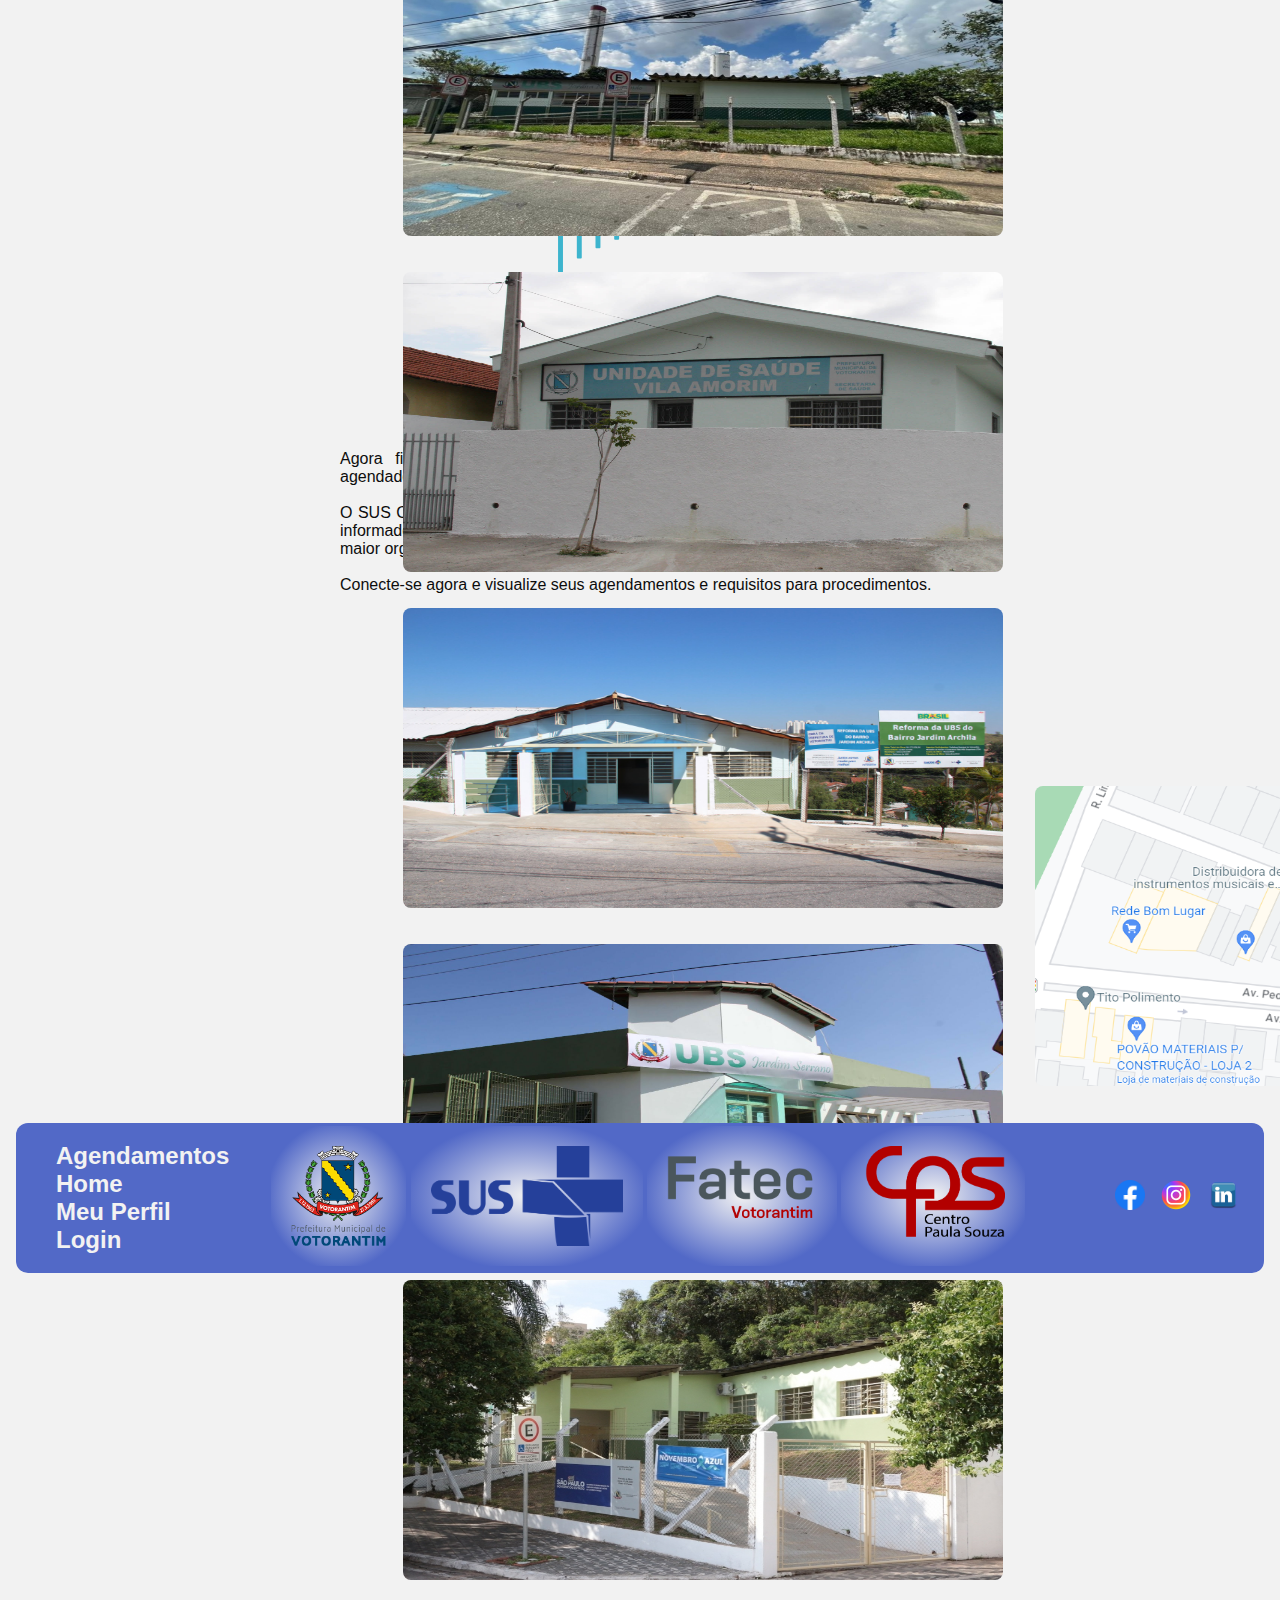
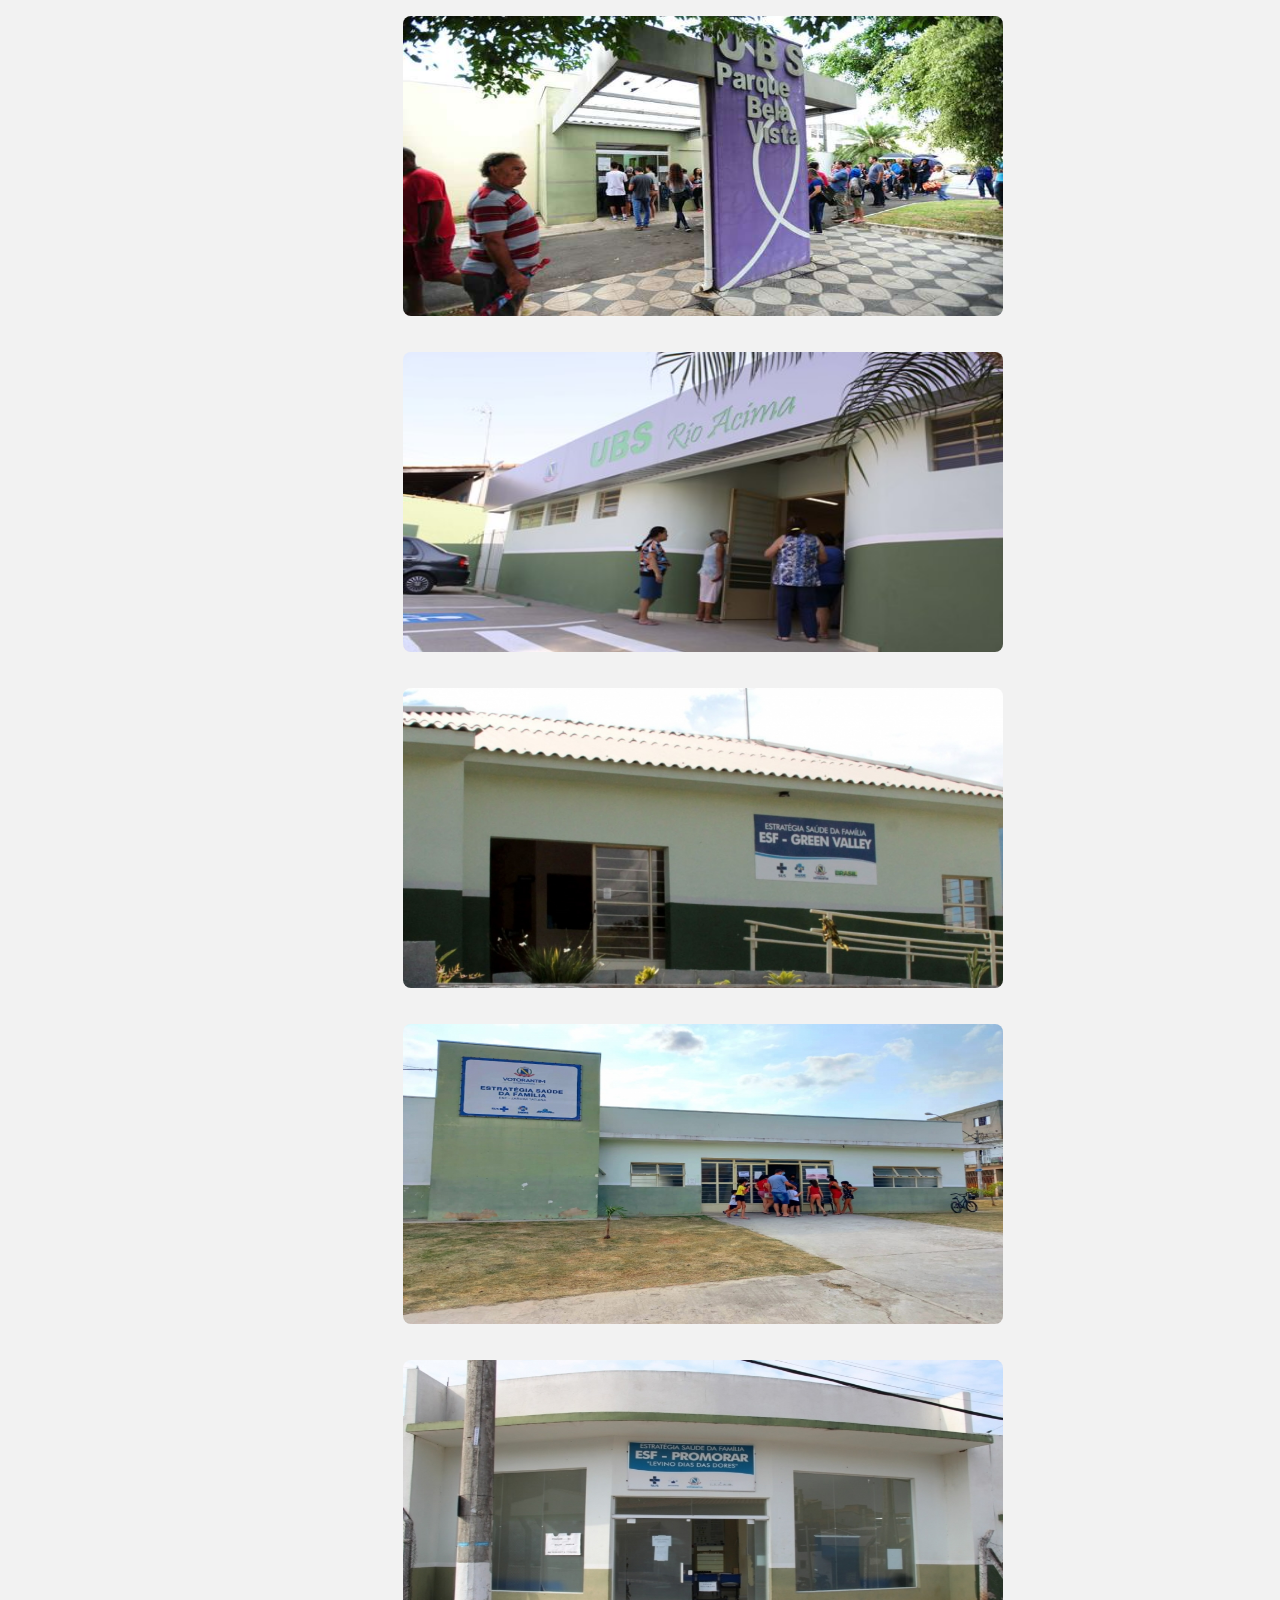
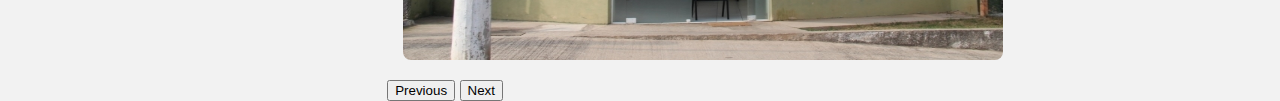
<file: index.html>
<!DOCTYPE html>
<html lang="en">
<head>
    <meta charset="UTF-8">
    <meta http-equiv="X-UA-Compatible" content="IE=edge">
    <meta name="viewport" content="width=device-width, initial-scale=1.0">
    
    <link href="https://cdn.jsdelivr.net/npm/bootstrap@5.2.3/dist/css/bootstrap.min.css" rel="stylesheet" integrity="sha384-rbsA2VBKQhggwzxH7pPCaAqO46MgnOM80zW1RWuH61DGLwZJEdK2Kadq2F9CUG65" crossorigin="anonymous">
    <link rel="stylesheet" href="./CSS/style.css">
    <link rel="stylesheet" href="./CSS/index.css">

    <script src="Scripts/scriptIndex.js" defer></script>
    <script src="./Scripts/scriptLogin.js" defer></script>
    <script src="https://cdn.jsdelivr.net/npm/bootstrap@5.2.3/dist/js/bootstrap.bundle.min.js" integrity="sha384-kenU1KFdBIe4zVF0s0G1M5b4hcpxyD9F7jL+jjXkk+Q2h455rYXK/7HAuoJl+0I4" crossorigin="anonymous" defer></script>
    <title>SUS Contata</title>
</head>
<body class="body-custom">
    <header class="header-custom">
        <!-- <nav class="nav-custom">
            <figure>
                <img class="img-custom" src="./assets/logo_sus_contata.svg" alt="SUS-Contata_logo">
            </figure>
            <ul id="menu-superior">
                <li><a href="./index.html">Home</a></li>
                <li><a href="./agendamentos.html">Agendamentos</a></li>
                <li><a href="./profile.html">Meu Perfil</a></li>
                <input id="login-logoff" type="button" value="Login/Logoff">
            </ul>
        </nav> -->
    </header>
    <div id="login">
        <div id="principal">  
            <div id="logo2">
                <figure>
                    <img class="imgIcones" src="./assets/logo_sus_contata.svg" alt="SUSContata">
                </figure>
            </div>
            <div id="subtitulo">
                <h2>Serviço de comunicação com o cidadão</h2>
            </div>
            <div id="descricao">
                <p class="text-custom">
                    Agora ficou mais fácil acompanhar as consultas, exames e procedimentos agendados nas UBS's e
                    unidades hospitalares.
                    <br>
                    <br>
                    O SUS Contata é o serviço de comunicação com o usuário do SUS que o mantém informado dos
                    agendamentos efetuados nas unidades de saúde, possibilitando maior organização e buscando
                    melhorar o atendimento do sistema de saúde.
                    <br>
                    <br>
                    Conecte-se agora e visualize seus agendamentos e requisitos para procedimentos.
                </p>
            </div>
            <div id="botao">
                <button id="conecte-sus">Conecte SUS</button>
                <select class="form-select" aria-label="Default select example">
                    <option selected>Selecione a UBS</option>
                    <option value="ubs1">UBS Vila Nova</option>
                    <option value="ubs2">UBS Vila Garcia</option>
                    <option value="ubs3">UBS Itapeva</option>
                    <option value="ubs4">UBS Barra Funda</option>
                    <option value="ubs5">UBS Jardim Novo Mundo</option>
                    <option value="ubs6">UBS Vila Amorim</option>
                    <option value="ubs7">UBS Jardim Archila</option>
                    <option value="ubs8">UBS Jardim Serrano</option>
                    <option value="ubs9">UBS Jardim Clarice</option>
                    <option value="ubs10">UBS Parque Bela Vista</option>
                    <option value="ubs11">UBS Rio Acima</option>
                    <option value="ubs12">UNIDADE Green Valley</option>
                    <option value="ubs13">UNIDADE DE SAUDE DA FAMILIA JD TATIANA</option>
                    <option value="ubs14">ESF PROMORAR</option>
                  </select>
            </div>
        </div>
    </div>

    <div id="carousel-map">
        <div class="carousel">
            <div id="carouselUBSs" class="carousel slide" data-bs-ride="carousel" >
                <div class="carousel-inner">
                    <div class="carousel-item active" data-bs-interval="5000">
                        <img src="./assets/ENDEREÇOS E FOTOS DAS UBS DE VOTORANTIM/1 - UBS VILA NOVA.jpg" class="d-block img-carousel ubs1" alt="..." id="c-ubs1">
                    </div>
    
                    <div class="carousel-item" data-bs-interval="2000">
                        <img src="./assets/ENDEREÇOS E FOTOS DAS UBS DE VOTORANTIM/2 - ubs VILA GARCIA.jpg" class="d-block img-carousel" alt="..." id="c-ubs2">
                    </div>
    
                    <div class="carousel-item" data-bs-interval="2000">
                        <img src="./assets/ENDEREÇOS E FOTOS DAS UBS DE VOTORANTIM/3 - UBS ITAPEVA.jpg" class="d-block img-carousel" alt="..." id="c-ubs3">
                    </div>
                    <div class="carousel-item" data-bs-interval="2000">
                        <img src="./assets/ENDEREÇOS E FOTOS DAS UBS DE VOTORANTIM/4 - UBS BARRA FUNDA.jpg" class="d-block img-carousel" alt="..." id="c-ubs4">
                    </div>
    
                    <div class="carousel-item" data-bs-interval="2000">
                        <img src="./assets/ENDEREÇOS E FOTOS DAS UBS DE VOTORANTIM/5 - UBS NOVO MUNDO.jpg" class="d-block img-carousel" alt="..." id="c-ubs5">
                    </div>
                    <div class="carousel-item" data-bs-interval="2000">
                        <img src="./assets/ENDEREÇOS E FOTOS DAS UBS DE VOTORANTIM/6 - ubs vila amorim 2.jpg" class="d-block img-carousel" alt="..." id="c-ubs6">
                    </div>
    
                    <div class="carousel-item" data-bs-interval="2000">
                        <img src="./assets/ENDEREÇOS E FOTOS DAS UBS DE VOTORANTIM/7 - ubs archila.jpg" class="d-block img-carousel" alt="..." id="c-ubs7">
                    </div>
                    <div class="carousel-item" data-bs-interval="2000">
                        <img src="./assets/ENDEREÇOS E FOTOS DAS UBS DE VOTORANTIM/8 - ubs jardim serrano.jpg" class="d-block img-carousel" alt="..." id="c-ubs8">
                    </div>
    
                    <div class="carousel-item" data-bs-interval="2000">
                        <img src="./assets/ENDEREÇOS E FOTOS DAS UBS DE VOTORANTIM/9 - UBS JARDIM CLARICE.jpg" class="d-block img-carousel" alt="..." id="c-ubs9">
                    </div>
                    <div class="carousel-item" data-bs-interval="2000">
                        <img src="./assets/ENDEREÇOS E FOTOS DAS UBS DE VOTORANTIM/10 - UBS PARQUE BELA VISTA.jpg" class="d-block img-carousel" alt="..." id="c-ubs10">
                    </div>
    
                    <div class="carousel-item" data-bs-interval="2000">
                        <img src="./assets/ENDEREÇOS E FOTOS DAS UBS DE VOTORANTIM/11 - ubsrioacima2.jpg" class="d-block img-carousel" alt="..." id="c-ubs11">
                    </div>
                    <div class="carousel-item" data-bs-interval="2000">
                        <img src="./assets/ENDEREÇOS E FOTOS DAS UBS DE VOTORANTIM/12 - ESF GREEN VALLEY.jpg" class="d-block img-carousel" alt="..." id="c-ubs12">
                    </div>
    
                    <div class="carousel-item" data-bs-interval="2000">
                        <img src="./assets/ENDEREÇOS E FOTOS DAS UBS DE VOTORANTIM/13 - UNIDADE DE SAÚDE DA FAMILIA JARDIM TATIANA.jpg" class="d-block img-carousel" alt="..." id="c-ubs13">
                    </div>
    
                    <div class="carousel-item" data-bs-interval="2000">
                        <img src="./assets/ENDEREÇOS E FOTOS DAS UBS DE VOTORANTIM/14 - ESF PROMORAR.jpg" class="d-block img-carousel" alt="..." id="c-ubs14">
                    </div>
    
                </div>
                <button class="carousel-control-prev" type="button" data-bs-target="#carouselUBSs" data-bs-slide="prev" >
                <span class="carousel-control-prev-icon" aria-hidden="true"></span>
                <span class="visually-hidden">Previous</span>
                </button>
                <button class="carousel-control-next" type="button" data-bs-target="#carouselUBSs" data-bs-slide="next">
                <span class="carousel-control-next-icon" aria-hidden="true"></span>
                <span class="visually-hidden">Next</span>
                </button>
            </div>
        </div>

        <div id="mapa">
            <img class="img-carousel" src="./assets/ENDEREÇOS E FOTOS DAS UBS DE VOTORANTIM/Endereços/UBS-1.png" alt="" id="m-ubs">
        </div>
    </div>

    <footer class="footer-custom">
        <ul class="menu-footer" id="menu-footer">
            <li class="menu-footer-li"><a class="menu-footer-a text-footer" href="./agendamentos.html">Agendamentos</a></li>
            <li class="menu-footer-li"><a class="menu-footer-a text-footer" href="./index.html">Home</a></li>
            <li class="menu-footer-li"><a class="menu-footer-a text-footer" href="./profile.html">Meu Perfil</a></li>
            <li class="menu-footer-li"><a class="menu-footer-a text-footer" href="./login.html">Login</a></li>
        </ul>

        <div id="apoiadores">
            <img src="./assets/apoiadores/apoiador1.png" alt="apoiador1" class="apoiadores">
            <img src="./assets/apoiadores/apoiador2.png" alt="apoiador2" class="apoiadores">
            <img src="./assets/apoiadores/apoiador3.png" alt="apoiador3" class="apoiadores">
            <img src="./assets/apoiadores/apoiador4.png" alt="apoiador4" class="apoiadores">
        </div>
        <div id="contatos">
            <ul class="contatos-ul">
                <li class="contatos-li"><a class="contatos-a text-custom" target="_blank" href="https://facebook.com" ><img src="assets/Facebook_f_logo_(2019).svg.webp" alt=""></a></li>
                <li class="contatos-li"><a class="contatos-a text-custom" target="_blank" href="https://instagram.com"><img src="assets/instagram-icon-free-png.webp" alt=""></a></li>
                <li class="contatos-li"><a class="contatos-a text-custom" target="_blank" href="https://linkedin.com"><img src="assets/linkedin-logo-png-1826.png" alt=""></a></li>
            </ul>
        </div>
    </footer>

</body>
</html>
</file>
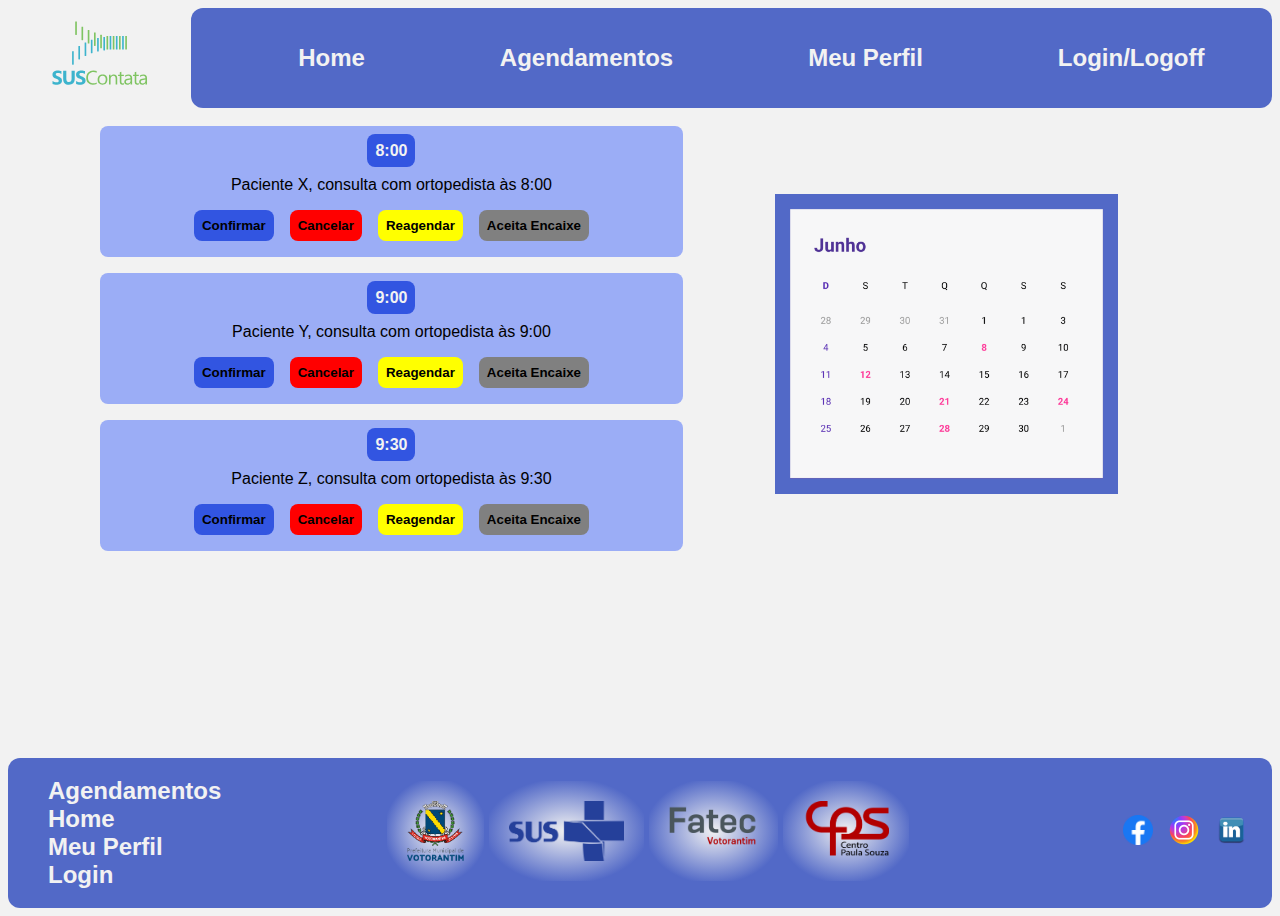
<file: agendamentos-adm.html>
<!DOCTYPE html>
<html lang="en">
<head>
    <meta charset="UTF-8">
    <meta http-equiv="X-UA-Compatible" content="IE=edge">
    <meta name="viewport" content="width=device-width, initial-scale=1.0">
    <title>Agendamentos</title>

    <link rel="stylesheet" href="./CSS/style.css">
    <link rel="stylesheet" href="./CSS/agendamentos.css">

    <script src="./Scripts/scriptLogin.js" defer></script>
    <!-- <script src="./Scripts/scriptAgendamentos.js" defer></script> -->
</head>
<body>
    <header>
        <figure>
        <img class="imgIcones" src="./assets/logo_sus_contata.svg" alt="SUS-Contata_logo">
        </figure>
        <nav id="gradient-menu">
            <ul id="menu-superior">
                <li><a href="./index.html">Home</a></li>
                <li><a href="./agendamentos.html">Agendamentos</a></li>
                <li><a href="./profile.html">Meu Perfil</a></li>
                <li><a href="./login.html">Login/Logoff</a></li>
            </ul>
        </nav>

    </header>
    
    <main id="agendamentos-adm">
        <div id="compromissos">
            <div class="compromissos">
                <div id="item1">

                    <span class="titulo-agendamento" id="agendamento1">8:00</span>
                    <p id="descricao1">
                        Paciente X, consulta com ortopedista às 8:00
                    </p>
                    <div class="confirmacao">
                        <input type="button" id="confirmar1" class="confirmar" value="Confirmar">
                        <input type="button" id="cancelar1" class="cancelar" value="Cancelar">
                        <input type="button" id="reagendar1" class="reagendar" value="Reagendar">
                        <input type="button" id="encaixe1" class="encaixe" value="Aceita Encaixe">
                    </div>
                </div>
            </div>
            <div class="compromissos">
                <div id="item2">

                    <span class="titulo-agendamento" id="agendamento2">9:00</span>
                    <p id="descricao2">
                        Paciente Y, consulta com ortopedista às 9:00
                    </p>
                    <div class="confirmacao">
                        <input type="button" id="confirmar2" class="confirmar" value="Confirmar">
                        <input type="button" id="cancelar2" class="cancelar" value="Cancelar">
                        <input type="button" id="reagendar2" class="reagendar" value="Reagendar">
                        <input type="button" id="encaixe2" class="encaixe" value="Aceita Encaixe">
                    </div>
                </div>
            </div>
            <div class="compromissos">
                <div id="item3">

                    <span class="titulo-agendamento" id="agendamento3">9:30</span>
                    <p id="descricao3">
                        Paciente Z, consulta com ortopedista às 9:30
                    </p>
                    <div class="confirmacao">
                        <input type="button" id="confirmar3" class="confirmar" value="Confirmar">
                        <input type="button" id="cancelar3" class="cancelar" value="Cancelar">
                        <input type="button" id="reagendar3" class="reagendar" value="Reagendar">
                        <input type="button" id="encaixe3" class="encaixe" value="Aceita Encaixe">
                    </div>
                </div>
            </div>
        </div>
        <div id="calendar">
            <img id="calendar" src="./assets/calendario.png" alt="calendarIcon">
        </div>
       
    </main>

    <footer>
        <ul id="menu-footer">
            <li><a href="./agendamentos.html">Agendamentos</a></li>
            <li><a href="./index.html">Home</a></li>
            <li><a href="./profile.html">Meu Perfil</a></li>
            <li><a href="./login.html">Login</a></li>
        </ul>

        <div id="apoiadores">
            <img src="./assets/apoiadores/apoiador1.png" alt="apoiador1" class="apoiadores">
            <img src="./assets/apoiadores/apoiador2.png" alt="apoiador2" class="apoiadores">
            <img src="./assets/apoiadores/apoiador3.png" alt="apoiador3" class="apoiadores">
            <img src="./assets/apoiadores/apoiador4.png" alt="apoiador4" class="apoiadores">
        </div>
        <div id="contatos">
            <ul>
                <li><a target="_blank" href="https://facebook.com"><img src="assets/Facebook_f_logo_(2019).svg.webp" alt=""></a></li>
                <li><a target="_blank" href="https://instagram.com"><img src="assets/instagram-icon-free-png.webp" alt=""></a></li>
                <li><a target="_blank" href="https://linkedin.com"><img src="assets/linkedin-logo-png-1826.png" alt=""></a></li>
            </ul>
        </div>
    </footer>
    
</body>
</html>
</file>
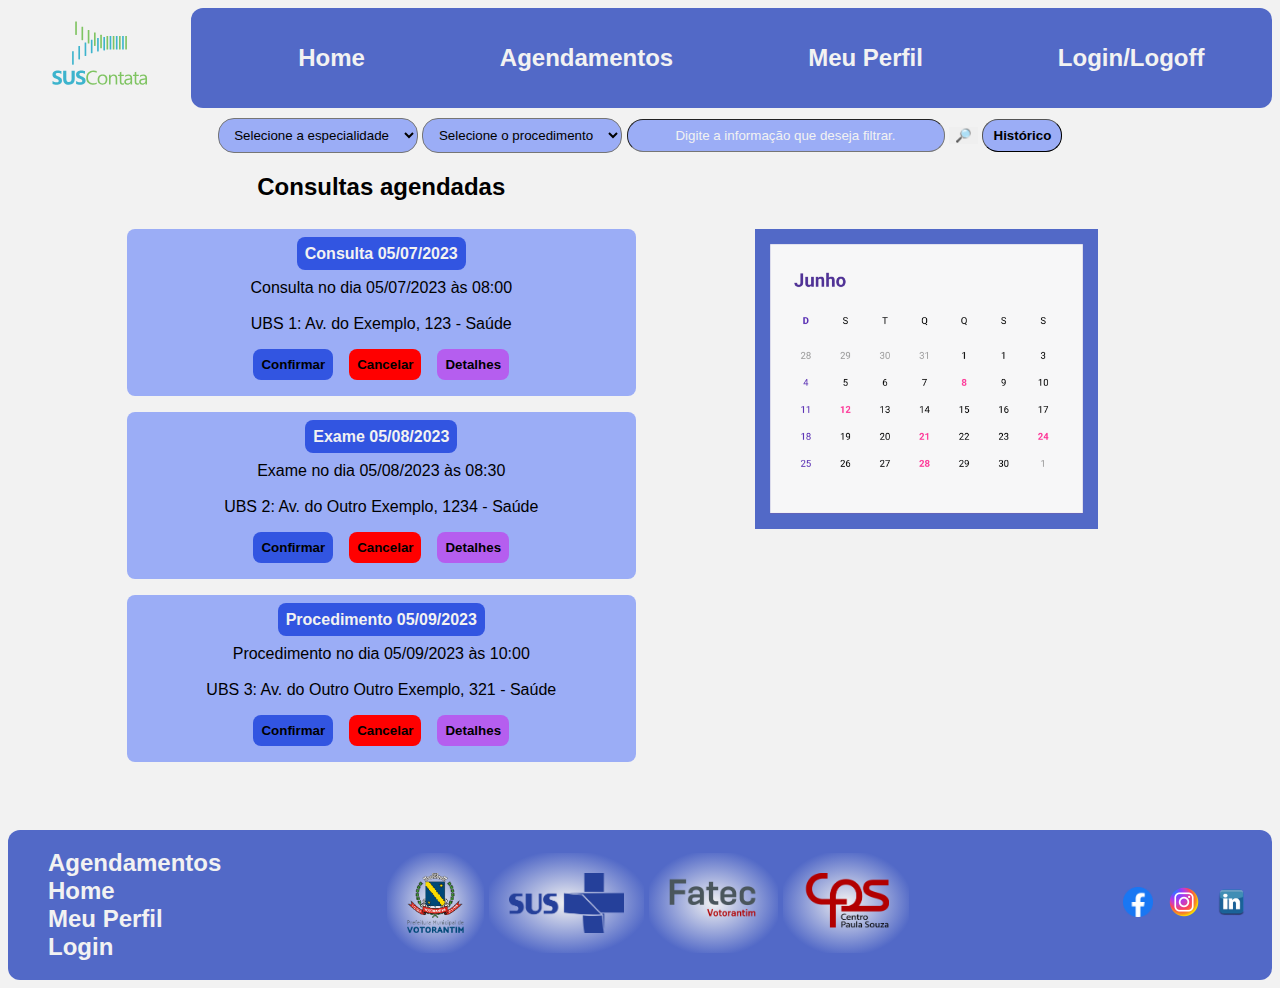
<file: agendamentos.html>
<!DOCTYPE html>
<html lang="en">
<head>
    <meta charset="UTF-8">
    <meta http-equiv="X-UA-Compatible" content="IE=edge">
    <meta name="viewport" content="width=device-width, initial-scale=1.0">
    <title>Agendamentos</title>

    <link rel="stylesheet" href="./CSS/style.css">
    <link rel="stylesheet" href="./CSS/agendamentos.css">

    <script src="./Scripts/scriptLogin.js" defer></script>
    <script src="/Scripts/scriptAgendamentos.js" defer></script>
</head>
<body>
    <header>
        <figure>
        <img class="imgIcones" src="./assets/logo_sus_contata.svg" alt="SUS-Contata_logo">
        </figure>
        <nav id="gradient-menu">
            <ul id="menu-superior">
                <li><a href="./index.html">Home</a></li>
                <li><a href="./agendamentos.html">Agendamentos</a></li>
                <li><a href="./profile.html">Meu Perfil</a></li>
                <li><a href="./login.html">Login/Logoff</a></li>
                <!-- <input id="login-logoff" type="button" value="Login/Logoff"> -->
            </ul>
        </nav>

    </header>
    
    <main id="agendamentos">
        <div id="divFiltro">
            <select name="filtroEspecialidade" id="filtroEspecialidade" class="filtroSelect">
                <option value="">Selecione a especialidade</option>
                <option value="alergologista">Alergologista</option>
                <option value="pediatra">Pediatra</option>
                <option value="psiquiatra">Psiquiatra</option>
                <option value="ginecologista">Ginecologista</option>
                <option value="neurologista">Neurologista</option>
            </select>
            <select name="filtroEProcedimento" id="filtroEProcedimento" class="filtroSelect">
                <option value="">Selecione o procedimento</option>
                <option value="cirurgia">Cirurgia</option>
                <option value="consulta">Consulta</option>
                <option value="exame">Exame</option>
            </select>
            <input id="filtro" type="text" placeholder="Digite a informação que deseja filtrar.">    
            <button id="procurar" >🔎</button>
            <input type="button" value="Histórico" id="historico">
        </div>
        
        <section id="dialogo">
            
            <div id="compromissos">
                <h2>Consultas agendadas</h2>
                <div class="compromissos">
                    <div  id="item1">
                        <span class="titulo-agendamento" id="agendamento1"> </span>
                        <pre id="descricao1">
                            
                        </pre>
                        <div class="confirmacao">
                            <input type="button" id="confirmar1" class="confirmar" value="Confirmar">
                            <input type="button" id="cancelar1" class="cancelar" value="Cancelar">
                            <input type="button" id="detalhes1" value="Detalhes" class="detalhes">
                        </div>
                    </div>
                    <div id="divDetalhes1" style="display: none;">
                        <h3>Tentativas de contato</h3>
                        <span>dd/mm/aa - Tentativa de contato via</span>
                        <span>dd/mm/aa - Tentativa de contato via</span>
                        <span>dd/mm/aa - Tentativa de contato via</span>
                        <span>dd/mm/aa - Tentativa de contato via</span>
                        <span>dd/mm/aa - Tentativa de contato via</span>
                    </div>
                </div>
                <div class="compromissos">
                    <div  id="item2">
                        <span class="titulo-agendamento" id="agendamento2"> </span>
                        <pre id="descricao2">
                            
                        </pre>
                        <div class="confirmacao">
                            <input type="button" id="confirmar2" class="confirmar" value="Confirmar">
                            <input type="button" id="cancelar2" class="cancelar" value="Cancelar">
                            <input type="button" id="detalhes2" value="Detalhes" class="detalhes">
                        </div>
                    </div>
                    <div id="divDetalhes2" style="display: none;">
                        <h3>Tentativas de contato</h3>
                        <span>dd/mm/aa - Tentativa de contato via</span>
                        <span>dd/mm/aa - Tentativa de contato via</span>
                        <span>dd/mm/aa - Tentativa de contato via</span>
                        <span>dd/mm/aa - Tentativa de contato via</span>
                        <span>dd/mm/aa - Tentativa de contato via</span>
                    </div>
                </div>
                <div class="compromissos">
                    <div  id="item3">
                        <span class="titulo-agendamento" id="agendamento3"> </span>
                        <pre id="descricao3">
                            
                        </pre>
                        <div class="confirmacao">
                            <input type="button" id="confirmar3" class="confirmar" value="Confirmar">
                            <input type="button" id="cancelar3" class="cancelar" value="Cancelar">
                            <input type="button" id="detalhes3" value="Detalhes" class="detalhes">
                        </div>
                    </div>
                    <div id="divDetalhes3" style="display: none;">
                        <h3>Tentativas de contato</h3>
                        <span>dd/mm/aa - Tentativa de contato via</span>
                        <span>dd/mm/aa - Tentativa de contato via</span>
                        <span>dd/mm/aa - Tentativa de contato via</span>
                        <span>dd/mm/aa - Tentativa de contato via</span>
                        <span>dd/mm/aa - Tentativa de contato via</span>
                    </div>
                </div>
            </div>
            <div id="calendar">
                <img id="calendar" src="./assets/calendario.png" alt="calendarIcon">
            </div>
            
        </section>
    </main>

    <footer>
        <ul id="menu-footer">
            <li><a href="./agendamentos.html">Agendamentos</a></li>
            <li><a href="./index.html">Home</a></li>
            <li><a href="./profile.html">Meu Perfil</a></li>
            <li><a href="./login.html">Login</a></li>
        </ul>

        <div id="apoiadores">
            <img src="./assets/apoiadores/apoiador1.png" alt="apoiador1" class="apoiadores">
            <img src="./assets/apoiadores/apoiador2.png" alt="apoiador2" class="apoiadores">
            <img src="./assets/apoiadores/apoiador3.png" alt="apoiador3" class="apoiadores">
            <img src="./assets/apoiadores/apoiador4.png" alt="apoiador4" class="apoiadores">
        </div>
        <div id="contatos">
            <ul>
                <li><a target="_blank" href="https://facebook.com"><img src="assets/Facebook_f_logo_(2019).svg.webp" alt=""></a></li>
                <li><a target="_blank" href="https://instagram.com"><img src="assets/instagram-icon-free-png.webp" alt=""></a></li>
                <li><a target="_blank" href="https://linkedin.com"><img src="assets/linkedin-logo-png-1826.png" alt=""></a></li>
            </ul>
        </div>
    </footer>
    
</body>
</html>
</file>
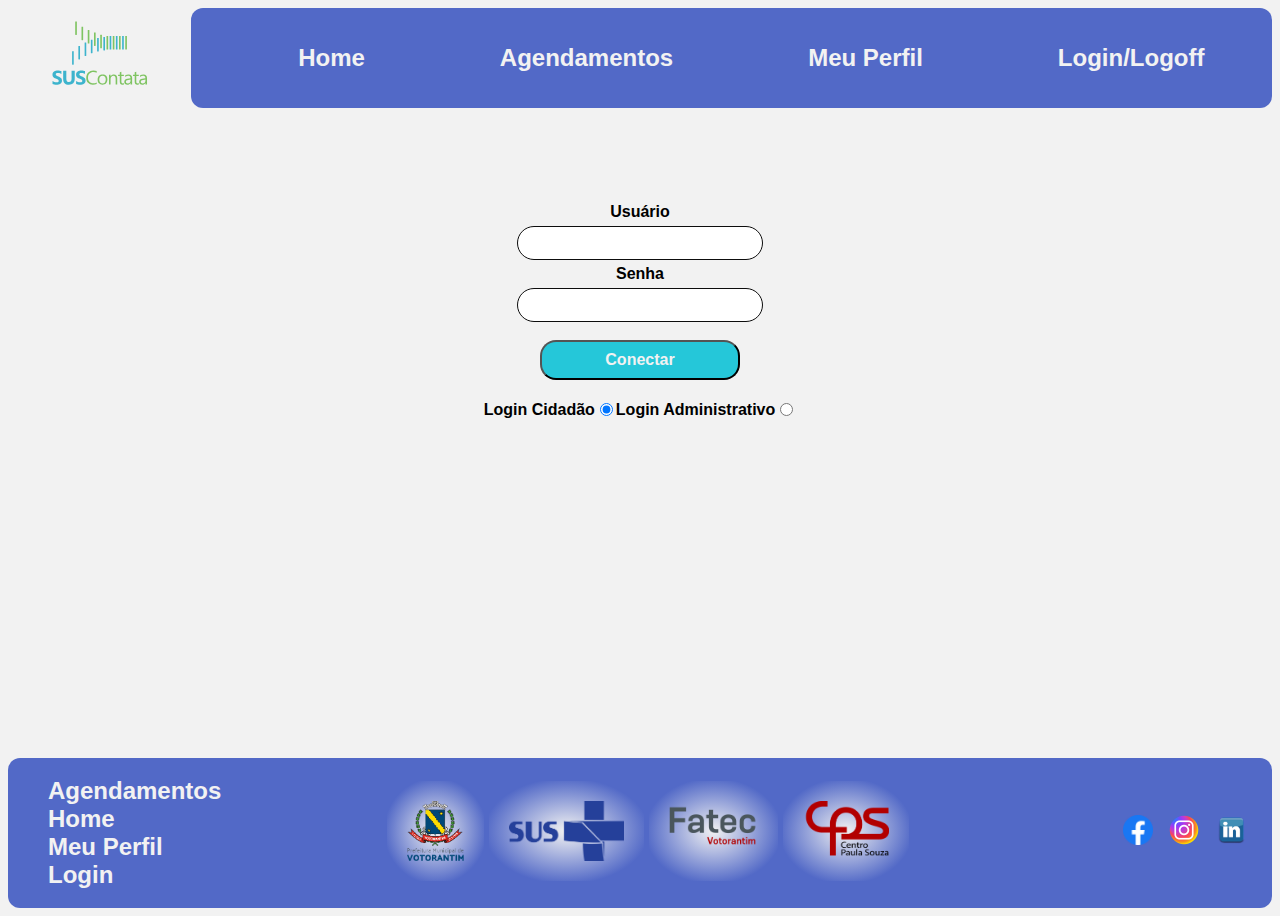
<file: login.html>
<!DOCTYPE html>
<html lang="en">
<head>
    <meta charset="UTF-8">
    <meta http-equiv="X-UA-Compatible" content="IE=edge">
    <meta name="viewport" content="width=device-width, initial-scale=1.0">
    <title>Login</title>

    <link rel="stylesheet" href="./CSS/style.css">
    <link rel="stylesheet" href="./CSS/login.css">

    <script src="./Scripts/scriptLogin.js" defer></script>
    <script src="Scripts/scriptCidAdm.js" defer></script>
</head>
<body>
    <header>
        <figure>
            <img class="imgIcones" src="./assets/logo_sus_contata.svg" alt="SUS-Contata_logo">
        </figure>
        <nav>
            <ul id="menu-superior">
                <li><a href="./index.html">Home</a></li>
                <li><a href="./agendamentos.html">Agendamentos</a></li>
                <li><a href="./profile.html">Meu Perfil</a></li>
                <li><a href="./login.html">Login/Logoff</a></li>
            </ul>
        </nav>

    </header>

    <main>
        <div id="principal">  
            <div id="logo">
            <figure>
                <img src="./assets/logo_sus_contata.svg" alt="SUSContata">
            </figure>
            </div>
        </div>
        <div id="botao">
            <div id="infoLogin">
                <label class="usuario" for="usuario">Usuário</label>
                <input class="usuario" id="usuario" type="text">
                <label class="senha" for="senha">Senha</label>
                <input class="senha" id="senha" type="text">
            </div>
            <button id="conecta">Conectar</button>
            <div id="radioLogin">
                <label for="cidadao">Login Cidadão</label>
                <input type="radio" name="optLogin" id="cidadao" value="cidadao" checked>
                <label for="administrativo">Login Administrativo</label>
                <input type="radio" name="optLogin" id="administrativo" value="administrativo">
            </div>
        </div>
    </main>
    
    <footer>
        <ul id="menu-footer">
            <li><a href="./agendamentos.html">Agendamentos</a></li>
            <li><a href="./index.html">Home</a></li>
            <li><a href="./profile.html">Meu Perfil</a></li>
            <li><a href="./login.html">Login</a></li>
        </ul>

        <div id="apoiadores">
            <img src="./assets/apoiadores/apoiador1.png" alt="apoiador1" class="apoiadores">
            <img src="./assets/apoiadores/apoiador2.png" alt="apoiador2" class="apoiadores">
            <img src="./assets/apoiadores/apoiador3.png" alt="apoiador3" class="apoiadores">
            <img src="./assets/apoiadores/apoiador4.png" alt="apoiador4" class="apoiadores">
        </div>
        <div id="contatos">
            <ul>
                <li><a target="_blank" href="https://facebook.com"><img src="assets/Facebook_f_logo_(2019).svg.webp" alt=""></a></li>
                <li><a target="_blank" href="https://instagram.com"><img src="assets/instagram-icon-free-png.webp" alt=""></a></li>
                <li><a target="_blank" href="https://linkedin.com"><img src="assets/linkedin-logo-png-1826.png" alt=""></a></li>
            </ul>
        </div>
    </footer>
</body>
</html>
</file>
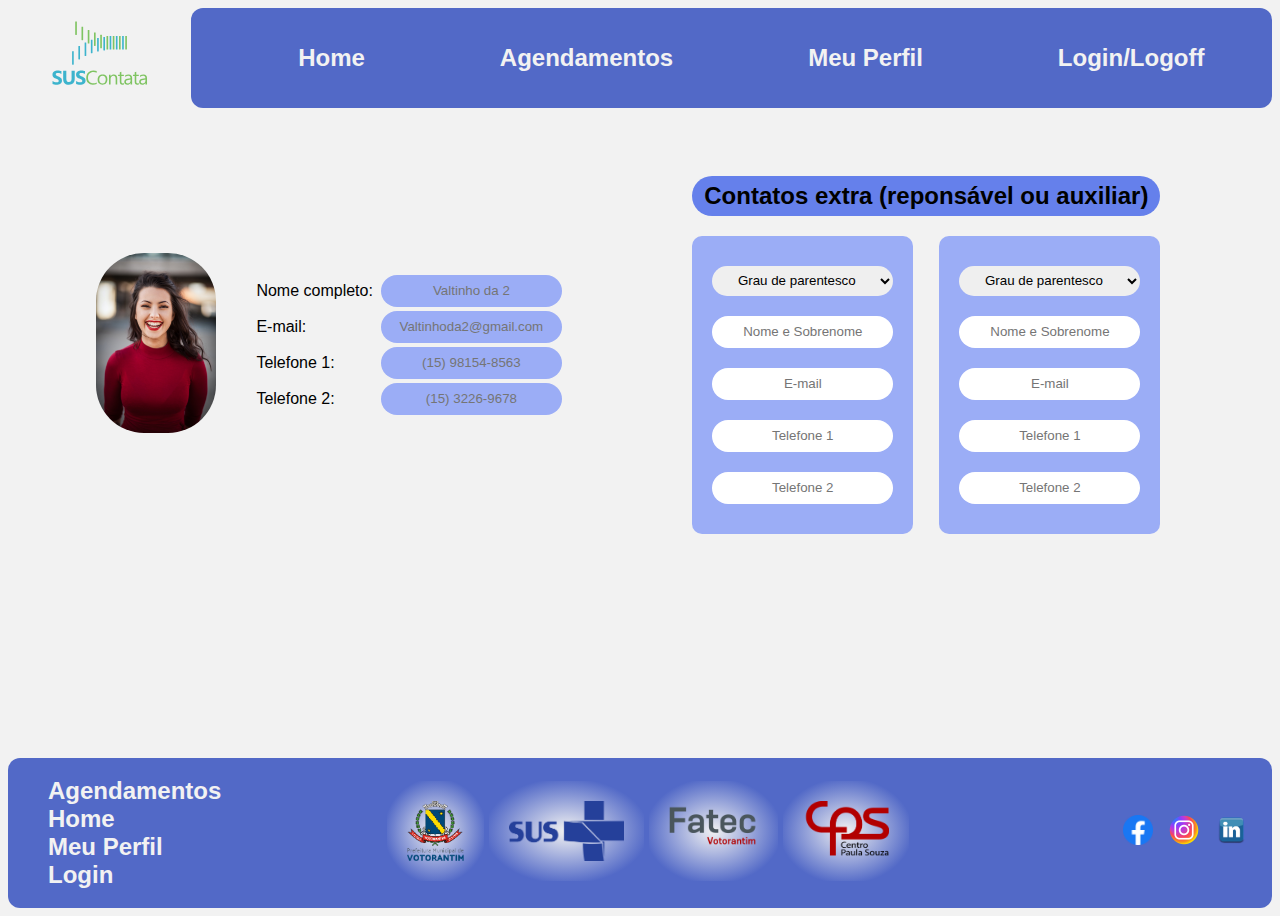
<file: profile.html>
<!DOCTYPE html>
<html lang="en">
<head>
    <meta charset="UTF-8">
    <meta http-equiv="X-UA-Compatible" content="IE=edge">
    <meta name="viewport" content="width=device-width, initial-scale=1.0">
    <title>Meu Perfil</title>

    <link rel="stylesheet" href="./CSS/style.css">
    <link rel="stylesheet" href="./CSS/profile.css">
    <script src="./Scripts/scriptLogin.js" defer></script>

</head>
<body>
    <header>
        <figure>
        <img class="imgIcones" src="./assets/logo_sus_contata.svg" alt="SUS-Contata_logo">
        </figure>
        <nav>
            <ul id="menu-superior">
                <li><a href="./index.html">Home</a></li>
                <li><a href="./agendamentos.html">Agendamentos</a></li>
                <li><a href="./profile.html">Meu Perfil</a></li>
                <li><a href="./login.html">Login/Logoff</a></li>
            </ul>
        </nav>

    </header>

    <main>
        <div id="coluna1">
            <div id="foto">
                <figure>
                    <img src="./assets/perfil.jpg" alt="Foto Paciente">
                </figure>
            </div>
            <div id="informacoesPaciente">
                <div>
                    <label for="nome" id="nomePaciente">Nome completo:</label>
                    <input type="text" placeholder="Valtinho da 2"> 
                </div>

                <div>
                    <label for="email" id="emailPaciente">E-mail:</label>
                    <input type="text" placeholder="Valtinhoda2@gmail.com">
             
                </div>
                <div>
                    <label for="telefone1" id="telefone1Paciente">Telefone 1:</label>
                    <input type="text" placeholder="(15) 98154-8563">
                </div>
                <div>
                    <label for="telefone2" id="telefone2Paciente">Telefone 2:</label>
                    <input type="text" placeholder="(15) 3226-9678">
           
                </div> 
            </div>
        </div>
        <div id="coluna2">
            <h2>Contatos extra (reponsável ou auxiliar)</h2>
            <div id="contatosDiv">
                <div id="contato1">
                    <select name="relacao" id="relacao">
                        <option selected>Grau de parentesco</option>
                        <option value="Pai">Pai</option>
                        <option value="Mãe">Mãe</option>
                        <option value="Filho(a)">Filho(a)</option>
                        <option value="Tio(a)">Tio(a)</option>
                        <option value="Cunhado(a)">Cunhado(a)</option>
                        <option value="Amigo">Amigo</option>
                    </select>
                    <input type="text" placeholder="Nome e Sobrenome">
                    <input type="text" placeholder="E-mail">
                    <input type="text" placeholder="Telefone 1">
                    <input type="text" placeholder="Telefone 2">
                </div>
                <div id="contato2">
                    <select name="relacao" id="relacao">
                        <option selected>Grau de parentesco</option>
                        <option value="Pai">Pai</option>
                        <option value="Mãe">Mãe</option>
                        <option value="Filho(a)">Filho(a)</option>
                        <option value="Tio(a)">Tio(a)</option>
                        <option value="Cunhado(a)">Cunhado(a)</option>
                        <option value="Amigo">Amigo</option>
                    </select>
                    <input type="text" placeholder="Nome e Sobrenome">
                    <input type="text" placeholder="E-mail">
                    <input type="text" placeholder="Telefone 1">
                    <input type="text" placeholder="Telefone 2">                
                </div>
            </div>
        </div>
    </main>
    
    <footer>
        <ul id="menu-footer">
            <li><a href="./agendamentos.html">Agendamentos</a></li>
            <li><a href="./index.html">Home</a></li>
            <li><a href="./profile.html">Meu Perfil</a></li>
            <li><a href="./login.html">Login</a></li>
        </ul>

        <div id="apoiadores">
            <img src="./assets/apoiadores/apoiador1.png" alt="apoiador1" class="apoiadores">
            <img src="./assets/apoiadores/apoiador2.png" alt="apoiador2" class="apoiadores">
            <img src="./assets/apoiadores/apoiador3.png" alt="apoiador3" class="apoiadores">
            <img src="./assets/apoiadores/apoiador4.png" alt="apoiador4" class="apoiadores">
        </div>
        <div id="contatos">
            <ul>
                <li><a target="_blank" href="https://facebook.com"><img src="assets/Facebook_f_logo_(2019).svg.webp" alt=""></a></li>
                <li><a target="_blank" href="https://instagram.com"><img src="assets/instagram-icon-free-png.webp" alt=""></a></li>
                <li><a target="_blank" href="https://linkedin.com"><img src="assets/linkedin-logo-png-1826.png" alt=""></a></li>
            </ul>
        </div>
    </footer>
</body>
</html>
</file>
<file: CSS/style.css>
:root {
    --white-bg: #F2F2F2;
    --blue-std: #25C7D9;
    --green-dark: #3255e1;
    --green-mid: #6580eb;
    --green-light: #9badf6;
    --text-black: #0D0D0D;
    --blue-bg: #5269c7;

    font-family: "rawline",helvetica,arial,sans-serif;
}


nav {
    display: flex;
    background: var(--blue-bg);
    margin: auto;
    height: 100px;
    width: 70%;
    min-width: 300px;
    width: 100%;
    align-items: center;    
    min-width: fit-content;
    box-shadow: #0D0D0D;
    border-radius: 12px;
}

body {
    background-color: var(--white-bg);
    display: flex;
    flex-direction: column;
    min-height: 100vh;
    flex-grow: 1;
}

h1 {
    color: var(--blue-std);
}

header {
    display: flex;
    flex-direction: row;
    height: 80px;
    align-items: center;
    position: sticky;
    margin-bottom: 30px;
}

main {
    display: flex;
    flex-direction: column;
    flex-grow: 1;
}

.imgIcones {
    max-height: 120px;
    margin: auto;
    margin-top: 8px;
}

header figure {
    width: 120px;
    margin-top: 24px;
}

nav ul {
    display: flex;
    flex-direction: row;
    text-decoration: none;
    width: 100%;
    list-style-type: none;
    align-items: center;
    flex-wrap: wrap;
    justify-content: space-around;
}

nav li, nav a {
    text-decoration: none;
    font-weight: bold;
    color: var(--white-bg);
    min-width: fit-content;
}

footer {
    display: flex;
    align-items: center;
    justify-content: space-between;
    height: 150px;
    background: var(--blue-bg);
    margin-top: 60px;
    border-radius: 12px;
}

#menu-footer {
    display: flex;
    flex-direction: column;
    list-style-type: none;
}

#menu-footer li, #menu-footer a {
    text-decoration: none;
}

#contatos ul {
    list-style-type: none;
    display: flex;
    flex-direction: row;
    margin-right: 16px;
  }
  
  #contatos ul li, #contatos ul a {
    text-decoration: none;
    margin: 4px;
  }

footer p, a {
    color: var(--white-bg);
    font-size: 24px;
    font-weight: bold;
}

.apoiadores {
    height: 60px;
    padding: 20px;
    background: radial-gradient(var(--white-bg), var(--blue-bg) 75%);
  }

  #contatos img {
    height: 30px;
  }

  #login-logoff {
    background-color: var(--blue-std);
    border-radius: 16px;
    font-weight: bold;
    font-size: 24px;
    color: var(--white-bg);
    min-width: fit-content;
    padding: 5px;
    height: 40px;
    border:  1px solid var(--text-black);
  }
</file>
<file: CSS/index.css>
:root {
    --white-bg: #F2F2F2;
    --blue-std: #25C7D9;
    --green-dark: #87BF60;
    --green-mid: #AED98F;
    --green-light: #BDD9A9;
    --text-black: #0D0D0D;
    --blue-bg: #5269c7;

    font-family: "rawline",helvetica,arial,sans-serif;
}

#login{
    display: flex;
    flex-direction: row;
    justify-content: center;
    text-align: justify;
    max-width: 600px;
    margin: auto;
}

#logo2 figure img {
    display: flex;
    margin: auto;
    max-height: 200px;
}


#subtitulo {
    text-align: center;
    color: var(--blue-std);
    margin-bottom: 40px;
    margin-top: 40px;
}

#botao{
    display: flex;
    flex-direction: column;
    margin-top: 60px;
    text-align: center;
    align-items: center;
}
#botao button {
    background-color: var(--blue-std);
    padding: 2px;
    width: 150px;
    height: 40px;
    border-radius: 10px;
    color: var(--white-bg);
    font-weight: bold;
    margin-bottom: 60px;
}

p {
    font-family: "rawline",helvetica,arial,sans-serif;
    text-align-last: auto;
}

.container {
    max-height: 200px;
    max-width: 200px;
}


.nav-custom {
    display: flex;
    flex-wrap: wrap;
    background: linear-gradient(var(--green-dark), var(--white-bg));
    margin: auto;
    height: 100px;
    width: 70%;
    min-width: 300px;
    align-items: center; 
    justify-content: space-evenly;
    box-shadow: #0D0D0D 16px 100%;
}

.body-custom {
    background-color: var(--white-bg);
    display: flex;
    flex-direction: column;
    min-height: 100vh;
    flex-grow: 1;
}

.header-custom {
    margin-top: 8px;
    display: flex;
    flex-direction: row;
    height: 80px;
    align-items: center;
    position: sticky;
    margin-bottom: 30px;
}

.img-custom {
    height: 60px;
    margin: auto;
    margin-top: 12px;
    margin-left: 48px;
}

.nav-ul-custom {
    display: flex;
    margin-top: 10px;
    flex-direction: row;
    text-decoration: none;
    width: auto;
    list-style-type: none;
}

.nav-li-custom, .nav-a-custom .nav-li-custom input {
    text-decoration: none;
    margin-right: 30px;
    font-weight: bold;
}

.footer-custom {
    display: flex;
    margin: 8px;
    align-items: center;
    justify-content: space-between;
    height: 150px;
    background: var(--);
    margin-top: 60px;
    flex-wrap: wrap;
}

.menu-footer {
    display: flex;
    flex-direction: column;
    list-style-type: none;
}

.menu-footer-li, .menu-footer-a {
    text-decoration: none;
}

.contatos-ul {
    list-style-type: none;
    display: flex;
    flex-direction: row;
    margin-right: 16px;
  }

  .contatos-li, .contatos-a {
    text-decoration: none;
    margin: 4px;
  }

  .text-custom {
    color: var(--text-black);
  }

  .text-footer {
    color: var(--white-bg);
  }

  .apoiadores {
    height: 100px;
    padding: 20px;
  }

  #contatos img {
    height: 30px;
  }

  .form-select {
    width: 200px;
    margin-bottom: 40px;
  }

  #login-logoff {
    background-color: var(--blue-std);
    border-radius: 16px;
    font-weight: bold;
    color: var(--white-bg);
    width: 150px;
    padding: 2px;
    border:  1px solid var(--text-black);
    height: 30px;
  }

  #carousel-map {
    display: flex;
    flex-direction: row;
    height: 250px;
    align-items: center;
    margin: 0 30%;
    justify-content: space-around;
  }

  .img-carousel {
    height: 300px;
    width: 600px;
    border-radius: 24px;
    padding: 16px;
  }

  #mapa img {
    border-radius: 24px;
    padding: 16px;
  }
</file>
<file: CSS/agendamentos.css>
.compromissos {
    display: flex;
    flex-direction: row;
    margin: 8px;
    padding: 16px;
    background-color: var(--green-light);
    border-radius: 8px;
    align-items: center;
    width: 120%;
    text-align: center;
    justify-content: space-evenly;
}

#divDetalhes1, #divDetalhes2, #divDetalhes3 {
    display: flex;
    flex-direction: column;
    width: 300px;
    text-align: center;
}

h3 {
    margin-top: 0;
}

.filtroSelect {
    background-color: var(--green-light);
    padding: 8px;
    width: 200px;
    text-align: center;
    border-radius: 16px;
    border-width: 1px;
}

#filtro {
    background-color: var(--green-light);
    padding: 8px;
    width: 300px;
    text-align: center;
    border-radius: 16px;
    border-width: 1px;
}

#filtro::placeholder {
    color: var(--white-bg);
}

#historico {
    background-color: var(--green-light);
    padding: 8px;
    width: 80px;
    font-weight: bold;
    text-align: center;
    border-radius: 16px;
    border-width: 1px;
}

#historico:hover {
    color: var(--white-bg);
}

#procurar {
    border: none;
}

#divFiltro {
    align-items: center;
    margin: auto;
    text-align: center;
}

.confirmacao  {
    display: flex;
    flex-direction: row;
    justify-content: center;
}

.confirmacao input {
    margin: 0px 8px;
}

.titulo-agendamento {
    background-color: var(--green-dark);
    border-radius: 8px;
    width: fit-content;
    padding: 8px;
    font-weight: bold;
    border: none;
    color: var(--white-bg);
}

.confirmar{
    background-color: var(--green-dark);
    border-radius: 8px;
    width: fit-content;
    padding: 8px;
    font-weight: bold;
    border: none;
}

.confirmar:hover, .cancelar:hover, .encaixe:hover, .reagendar:hover, .detalhes:hover{
    transition: 0.5s;
    color: var(--white-bg);
}

.cancelar {
    background-color: red;
    border-radius: 8px;
    width: fit-content;
    padding: 8px;
    font-weight: bold;
    border: none;
}

.detalhes {
    background-color: #b55eef;
    border-radius: 8px;
    width: fit-content;
    padding: 8px;
    font-weight: bold;
    border: none;
}

pre {
    font-family: "rawline",helvetica,arial,sans-serif;
    text-align: center;
}

#agendamentos {
    display: flex;
    flex-direction: column;
    justify-content: space-evenly;
}

#agendamentos-adm {
    display: flex;
    flex-direction: row;
    justify-content: space-evenly;
}

#compromissos {
    display: flex;
    flex-direction: column;
    align-items: center;
}

#compromissos-adm {
    display: flex;
    flex-direction: row;
    align-items: center;
}

#calendar {
    display: flex;
    flex-direction: row;
    align-items: start;
    height: 300px;
    margin-top: 76px;
}

#calendar img {
    margin: 0;
}

#calendario-google {
    width: 300px;
    height: 300px;
}

.calendario-google.active iframe {
        opacity: 1;
        transform: translateX(-200px);
        margin-right: 24px;
}

#login-logoff {
    background-color: var(--blue-std);
    border-radius: 16px;
    font-weight: bold;
    color: var(--white-bg);
    width: 150px;
    padding: 2px;
    border:  1px solid var(--text-black);
  }

  .encaixe {
    background-color: grey;
    border-radius: 8px;
    width: fit-content;
    padding: 8px;
    font-weight: bold;
    border: none;
  }
  
  .reagendar {
    background-color: yellow;
    border-radius: 8px;
    width: fit-content;
    padding: 8px;
    font-weight: bold;
    border: none;
  }

  #dialogo {
    display: flex;
    flex-direction: row;
    justify-content: space-evenly;
  }
</file>
<file: CSS/login.css>
:root {
    --white-bg: #F2F2F2;
    --blue-std: #25C7D9;
    --green-dark: #87BF60;
    --green-mid: #AED98F;
    --green-light: #BDD9A9;
    --text-black: #0D0D0D;

    font-family: "rawline",helvetica,arial,sans-serif;
}

main {
    align-items: center;
    flex-direction: column;
}

#logo img {
    max-height: 200px;
}

#botao {
    display: flex;
    flex-direction: column;
    align-items: center;
    margin: 30px 10px;
}

#botao label {
    font-weight: bold;
    text-align: center;
    margin-top: 5px;
}

#botao button {
    margin-top: 18px;
    height: 40px;
}

#infoLogin {
    display: flex;
    flex-direction: column;
}

#infoLogin input {
    height: 30px;
    border-radius: 20px;
    margin-top: 5px;
    border: var(--text-black) solid 1px;
    width: 240px;
}

#radioLogin {
    display: flex;
    flex-direction: row;
    margin-top: 16px;
    align-items: center;
    justify-content: center;
    flex-wrap: wrap;
}

.usuario {
    display: inline;
}

#conecta {
    height: 30px;
    border-radius: 16px;
    background-color: var(--blue-std);
    color: var(--white-bg);
    font-weight: bold;
    font-size: medium;
    width: 200px;
    align-content: center;
}

#login-logoff {
    background-color: var(--blue-std);
    border-radius: 16px;
    font-weight: bold;
    color: var(--white-bg);
    width: 150px;
    padding: 2px;
    border:  1px solid var(--text-black);
  }
</file>
<file: CSS/profile.css>
main {
    display: flex;
    flex-direction: row;
    flex-wrap: wrap;
    align-items: center;
    align-content: start;
    justify-content: space-evenly;
    margin-top: 3%;
}

#coluna1 {
  display: flex;
  flex-direction: row;
  align-items: center;
}

#coluna1 input {
  margin: 2px
}

#coluna2 {
  display: flex;
  flex-direction: column;
  margin: 0px 5% 0px 80px;
  justify-content: space-between;
}

#coluna2 h2 {
  background-color: var(--green-mid);
  border-radius: 20px;
  margin-bottom: 20px;
  padding: 6px 12px;
}

#coluna2 input, #coluna2 select {
  height: 30px;
  margin: 10px;
  text-align: center;
  border-radius: 20px;
  border: none;
}

#informacoesPaciente {
  display: flex;
  flex-direction: column;
}

#informacoesPaciente div {
  display: flex;
  flex-direction: row;
  align-items: center;
  justify-content: space-between;
}

#informacoesPaciente input {
  border-radius: 20px;
  height: 30px;
  text-align: center;
  border: none;
  margin-left: 8px;
  background-color: var(--green-light);
}

#foto img {
  max-height: 180px;
  border-radius: 48px;
}

#contatosDiv {
  display: flex;
  flex-direction: row;
  justify-content: space-between;
}

#contato1, #contato2 {
  display: flex;
  flex-direction: column;
  padding: 20px 10px;
  background-color: var(--green-light);
  border-radius: 10px;
  justify-content: space-between;
}

#login-logoff {
  background-color: var(--blue-std);
  border-radius: 16px;
  font-weight: bold;
  color: var(--white-bg);
  width: 150px;
  padding: 2px;
  border:  1px solid var(--text-black);
}
</file>
